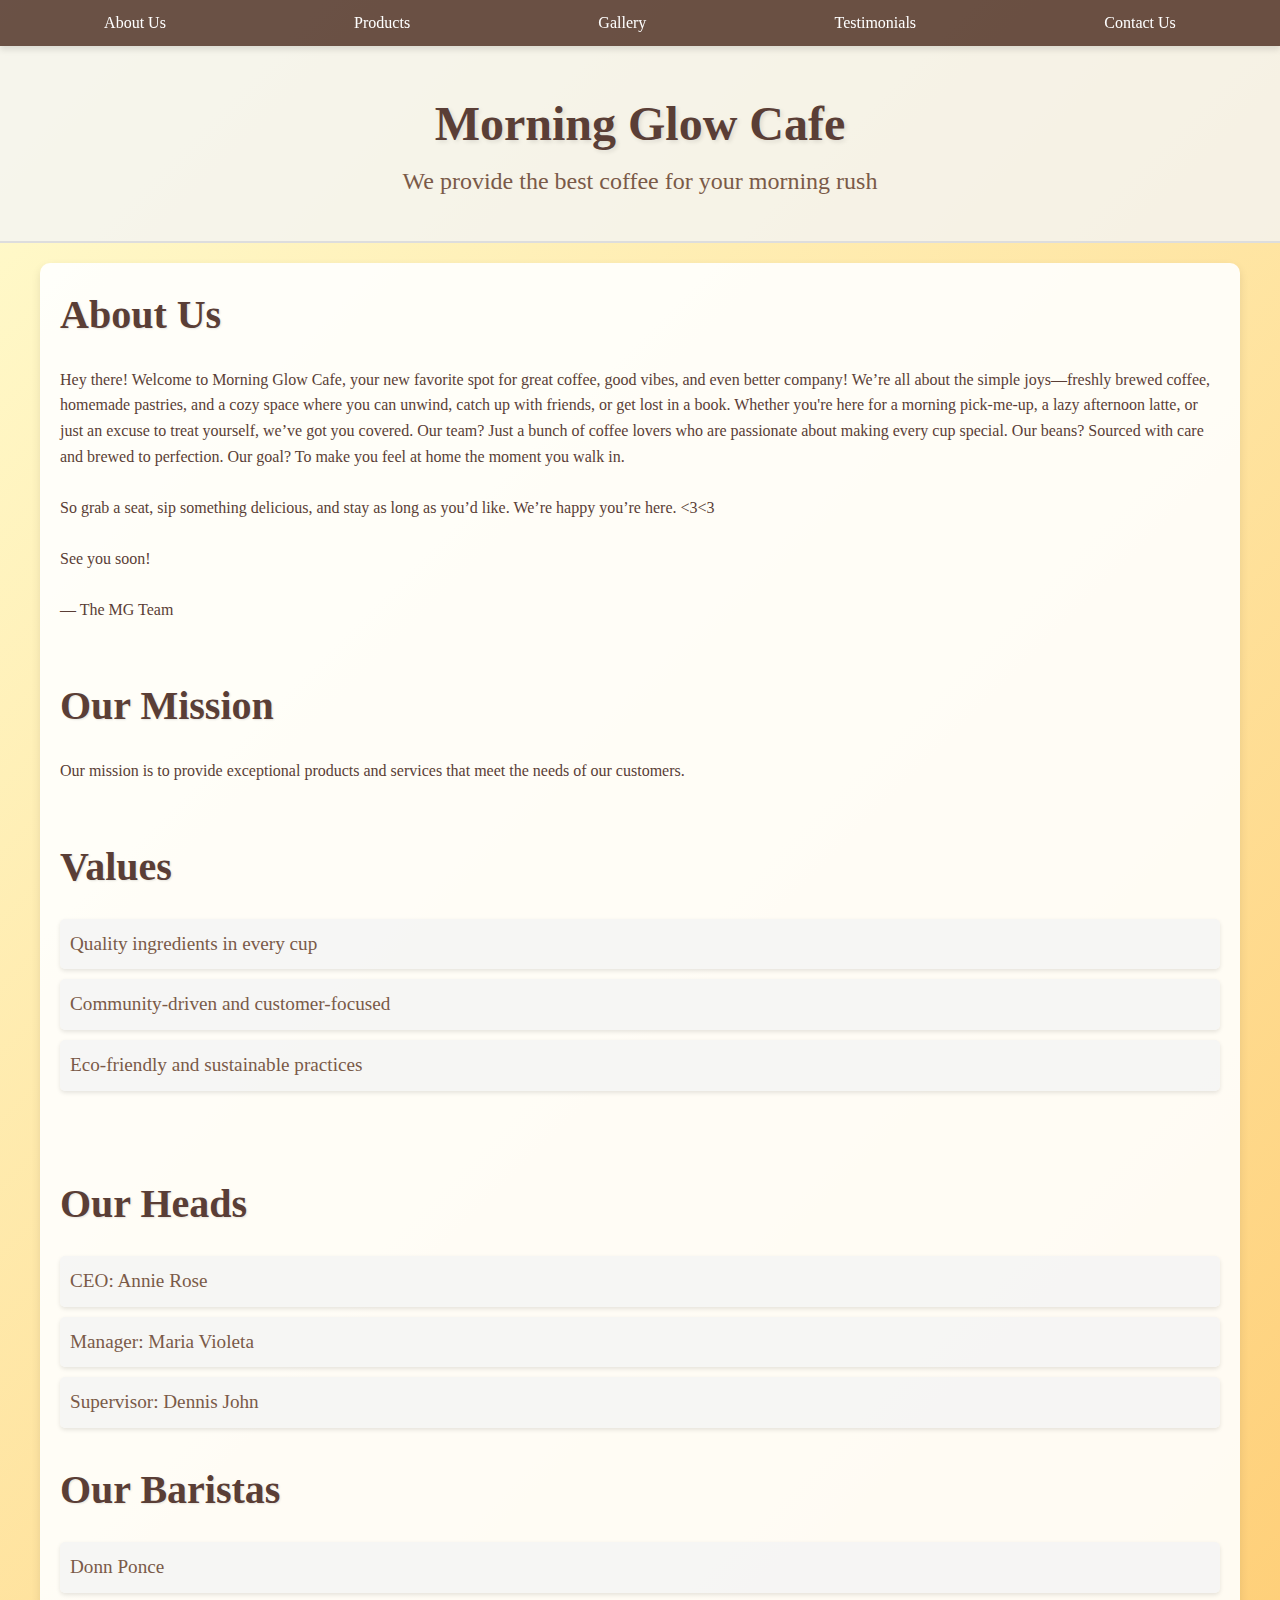
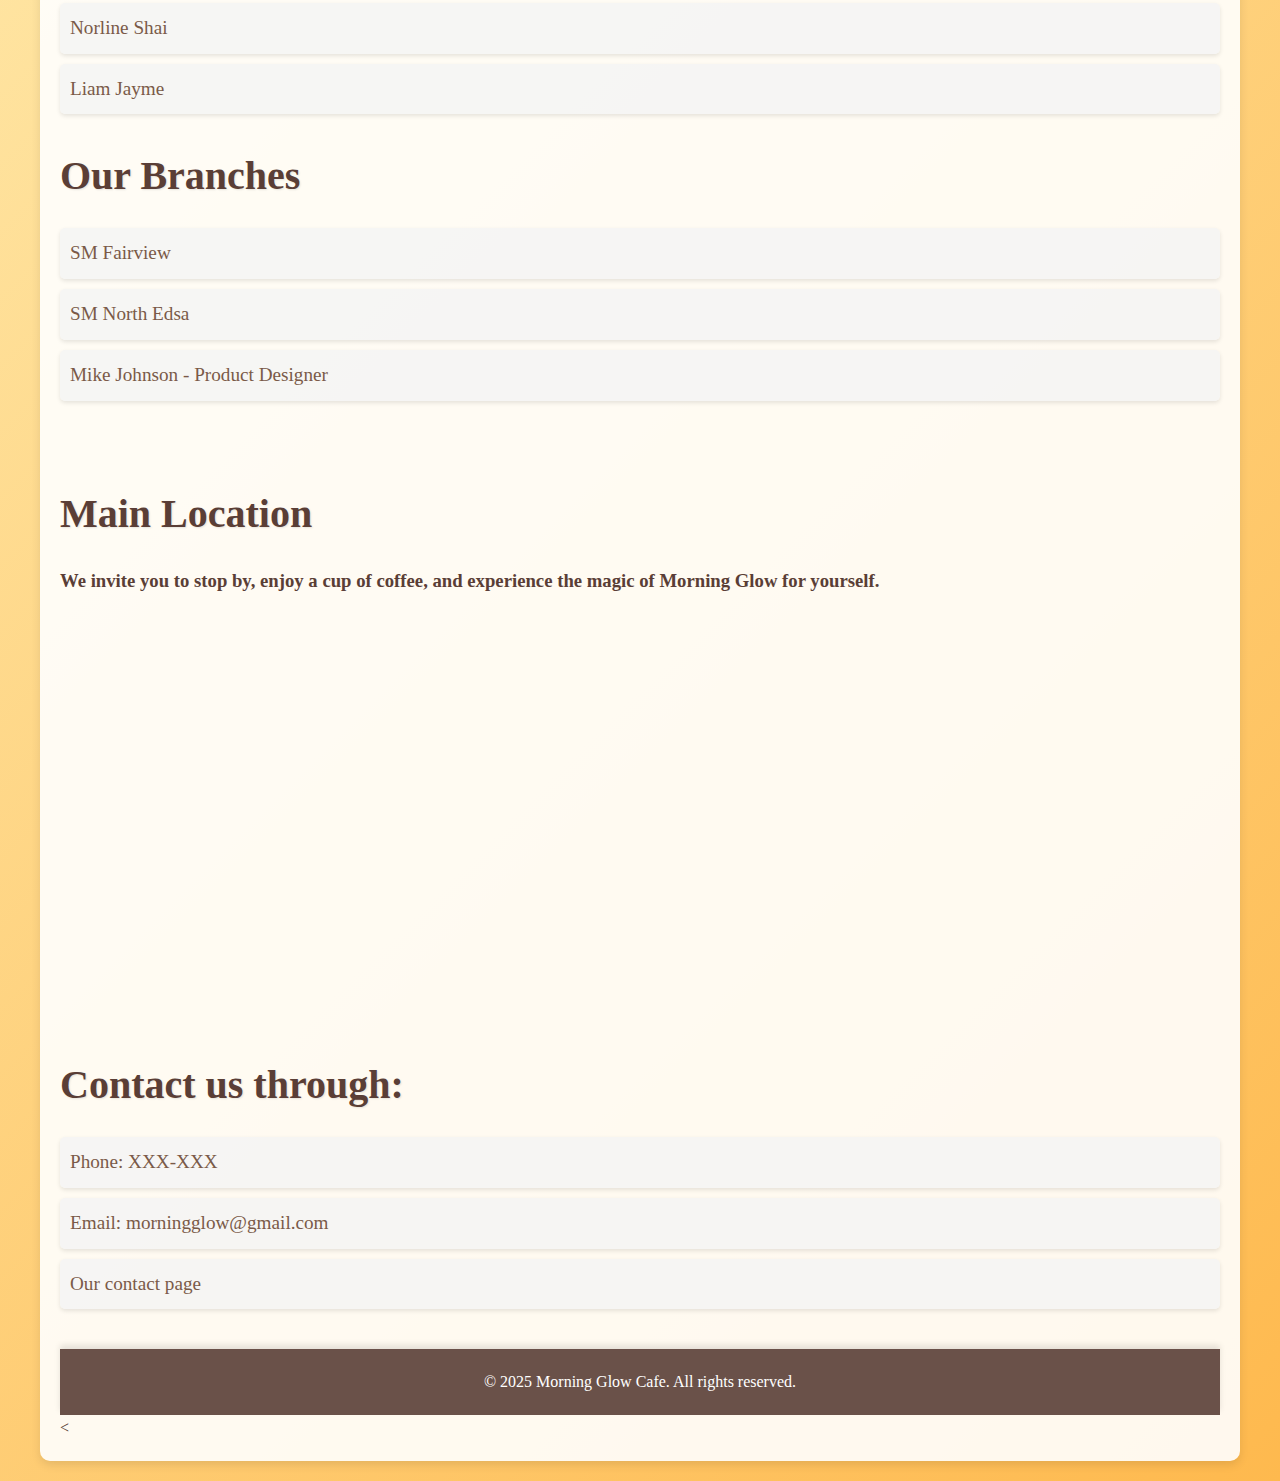
<file: index.html>
<!DOCTYPE html>
<html lang="en">
<head>
  <meta charset="UTF-8">
  <meta name="viewport" content="width=device-width, initial-scale=1.0">
  <title>About Us - My Website</title>
<style>
/* FUTURE ME YOU'RE WELCOME  */

/* GENERAL  */
* {
  margin: 0;
  padding: 0;
  box-sizing: border-box;
}

/* BODY */
body {
  font-family: 'Georgia', serif;
  line-height: 1.6;
  background: linear-gradient(135deg, #fffccf, #feb94e);
  color: #5a3e36; 
   }
        blockquote {
            font-style: italic;
            color: #808080  ; 
            margin: 20px 0;
            padding-left: 15px;
            border-left: 4px solid #3498db;
}


/* NAVIGATION */
nav {
  background: rgba(90, 62, 54, 0.9); 
  color: #fff;
  padding: 10px;
  position: sticky;
  top: 0;
  z-index: 1000;
  box-shadow: 0 4px 6px rgba(0, 0, 0, 0.1);
}

nav ul {
  list-style: none;
  display: flex;
  justify-content: space-around;
  flex-wrap: wrap; 
}

nav ul li a {
  color: #fff;
  text-decoration: none;
  padding: 10px 20px;
  border-radius: 5px;
  transition: background 0.3s ease, transform 0.3s ease;
}

nav ul li a:hover {
  background: rgba(255, 255, 255, 0.2);
  transform: translateY(-2px); 
}

/* HEADER */
header {
  background: rgba(244, 244, 244, 0.8); 
  padding: 40px;
  text-align: center;
  border-bottom: 2px solid #ddd;
  margin-bottom: 20px;
}

header h1 {
  font-size: 3rem; 
  color: #5a3e36; 
  text-shadow: 2px 2px 4px rgba(0, 0, 0, 0.1);
  animation: fadeIn 1s ease-in-out; 
}

header p {
  font-size: 1.5rem; 
  color: #7a5a48; 
  animation: fadeIn 1.5s ease-in-out; 
}

@keyframes fadeIn {
  from { opacity: 0; }
  to { opacity: 1; }
}




/* PRODUCTS */
.products {
  display: flex;
  justify-content: space-around; 
  flex-wrap: wrap; 
  gap: 20px; 
  padding: 20px;
}

.product {
  background: #fff8e1; 
  border: 1px solid #8b7355; 
  border-radius: 10px;
  padding: 20px;
  text-align: center;
  width: 23%; 
  box-shadow: 0 4px 8px rgba(0, 0, 0, 0.1);
  transition: transform 0.3s ease, box-shadow 0.3s ease;
}

.product:hover {
  transform: scale(1.05); 
  box-shadow: 0 6px 12px rgba(0, 0, 0, 0.2); 
}

.product img {
  width: 100%;
  height: auto;
  border-radius: 10px;
  transition: transform 0.3s ease;
}

.product img:hover {
  transform: scale(1.1); 
}

.product h3 {
  font-size: 1.5rem;
  color: #5a4a42; 
  margin: 10px 0;
}

.product p {
  font-size: 1rem;
  color: #5a4a42; 
  line-height: 1.5;
}

.product .price {
  font-size: 1.2rem;
  font-weight: bold;
  color: #8b7355; 
  margin-top: 10px;
}


/* MODALS */
.modal {
  display: none; 
  position: fixed;
  z-index: 1000;
  padding-top: 60px; 
  left: 0;
  top: 0;
  width: 100%; 
  height: 100%; 
  overflow: auto; 
  background-color: rgba(0, 0, 0, 0.9); 
}

.modal-content {
  margin: auto;
  display: block;
  max-width: 80%;
  max-height: 80%;
  border-radius: 10px;
  animation: zoomIn 0.3s ease-in-out; 
}

@keyframes zoomIn {
  from { transform: scale(0.8); opacity: 0; }
  to { transform: scale(1); opacity: 1; }
}

.close {
  position: absolute;
  top: 20px;
  right: 35px;
  color: #f1f1f1;
  font-size: 40px;
  font-weight: bold;
  transition: 0.3s;
}

.close:hover,
.close:focus {
  color: #bbb;
  text-decoration: none;
  cursor: pointer;
}

/* GALLERY */
.gallery {
  display: flex;
  justify-content: space-around;
  flex-wrap: wrap;
  gap: 20px;
  padding: 20px;
}

.gallery a {
  display: block;
  overflow: hidden;
  border-radius: 10px;
  box-shadow: 0 4px 8px rgba(0, 0, 0, 0.2);
  transition: transform 0.3s ease, box-shadow 0.3s ease;
}

.gallery a:hover {
  transform: scale(1.05);
  box-shadow: 0 6px 12px rgba(0, 0, 0, 0.3);
}

.gallery img {
  width: 300px;
  height: 200px;
  object-fit: cover;
  border-radius: 10px;
}


/* POPUP IS STILL UNDER GALLERY*/
.popup-overlay {
  display: none;
  position: fixed;
  top: 0;
  left: 0;
  width: 100%;
  height: 100%;
  background: rgba(0, 0, 0, 0.8);
  z-index: 1000;
  justify-content: center;
  align-items: center;
  animation: fadeIn 0.3s ease-in-out;
}

.popup-overlay.active {
  display: flex;
}

.popup-image {
  max-width: 90%;
  max-height: 90%;
  border-radius: 10px;
  box-shadow: 0 4px 15px rgba(0, 0, 0, 0.3);
}

/* POPUP CLOSE STILL UNDER GALLERY AAHHH*/
.close-btn {
  position: absolute;
  top: 20px;
  right: 20px;
  color: #fff;
  font-size: 2rem;
  cursor: pointer;
  transition: color 0.3s ease;
}

.close-btn:hover {
  color: #feb94e;
}




/* TESTIMONIALS */
section {
  padding: 20px;
  margin: 20px auto;
  max-width: 1200px;
  background: rgba(255, 255, 255, 0.9); 
  border-radius: 10px;
  box-shadow: 0 4px 10px rgba(0, 0, 0, 0.1);
}

section h2 {
  font-size: 2.5rem; 
  margin-bottom: 20px;
  color: #5a3e36; 
  text-shadow: 1px 1px 2px rgba(0, 0, 0, 0.1);
}

section ul {
  list-style: none;
  padding: 0;
  margin-bottom: 30px;
}

section ul li {
  font-size: 1.2rem;
  color: #7a5a48; 
  margin-bottom: 10px;
  padding: 10px;
  background: rgba(244, 244, 244, 0.8); 
  border-radius: 5px;
  box-shadow: 0 2px 4px rgba(0, 0, 0, 0.1);
  transition: transform 0.3s ease;
}

section ul li:hover {
  transform: translateX(10px);
}

/* TABLE STYLE */
table {
  width: 100%;
  border-collapse: collapse;
  margin-bottom: 30px;
  background: rgba(244, 244, 244, 0.8); 
  border-radius: 10px;
  overflow: hidden;
  box-shadow: 0 4px 8px rgba(0, 0, 0, 0.1);
}

table th, table td {
  padding: 15px;
  text-align: left;
  border-bottom: 1px solid #ddd;
}

table th {
  background: rgba(90, 62, 54, 0.9); 
  color: #fff;
  font-weight: bold;
}

table tr:nth-child(even) {
  background: rgba(255, 255, 255, 0.9); 
}

table tr:hover {
  background: rgba(255, 248, 225, 0.9); 
}

table td {
  color: #5a3e36; 
}

table td:last-child {
  font-style: italic; 
}




/* CONTACT */
form {
  margin: 20px;
  background: rgba(244, 244, 244, 0.8);
  padding: 20px;
  border-radius: 10px;
  box-shadow: 0 4px 8px rgba(0, 0, 0, 0.1);
}

form label {
  display: block;
  margin-bottom: 5px;
  font-weight: bold;
  color: #5a3e36; 
}

form input, form textarea {
  width: 100%;
  padding: 10px;
  margin-bottom: 15px;
  border: 1px solid #ddd;
  border-radius: 5px;
  font-size: 1rem;
  transition: border-color 0.3s ease;
}

form input:focus, form textarea:focus {
  border-color: #333;
  outline: none;
}

form input[type="submit"], form input[type="reset"] {
  background: #333;
  color: #fff;
  border: none;
  padding: 10px 20px;
  border-radius: 5px;
  cursor: pointer;
  transition: background 0.3s ease, transform 0.3s ease;
}

form input[type="submit"]:hover, form input[type="reset"]:hover {
  background: #555;
  transform: translateY(-2px); 
}

/* FOOTER */
footer {
  background: rgba(90, 62, 54, 0.9); 
  color: #fff;
  text-align: center;
  padding: 20px;
  margin-top: 40px;
  box-shadow: 0 -4px 6px rgba(0, 0, 0, 0.1);
}

footer p {
  margin: 0;
  font-size: 1rem; 
}</style

></head>
<body>


  <!-- NAVIGATION -->
  <nav>
    <ul>
      <li><a href="https://yvonnie-bit.github.io/Exercise4/index.html">About Us</a></li>
      <li><a href="https://yvonnie-bit.github.io/Exercise4/Products.html">Products</a></li>
      <li><a href="https://yvonnie-bit.github.io/Exercise4/Gallery.html">Gallery</a></li>
      <li><a href="https://yvonnie-bit.github.io/Exercise4/Testimonials.html">Testimonials</a></li>
      <li><a href="https://yvonnie-bit.github.io/Exercise4/Contact.html">Contact Us</a></li>
    </ul>
  </nav>



  <!-- ABOUT US -->
  <header>
    <h1>Morning Glow Cafe</h1>
    <p>We provide the best coffee for your morning rush</p>
  </header>

  <section>
    <h2>About Us</h2>
    <p>Hey there! Welcome to Morning Glow Cafe, your new favorite spot for great coffee, good vibes, and even better company!

We’re all about the simple joys—freshly brewed coffee, homemade pastries, and a cozy space where you can unwind, catch up with friends, or get lost in a book. Whether you're here for a morning pick-me-up, a lazy afternoon latte, or just an excuse to treat yourself, we’ve got you covered.

Our team? Just a bunch of coffee lovers who are passionate about making every cup special. Our beans? Sourced with care and brewed to perfection. Our goal? To make you feel at home the moment you walk in.

<br><br>So grab a seat, sip something delicious, and stay as long as you’d like. We’re happy you’re here. <3<3

<br><br>See you soon!

<br><br>— The MG Team</p>
<br><br>

<h2>Our Mission</h2>
        <p>Our mission is to provide exceptional products and services that meet the needs of our customers.</p>
<br><br>
<h2>Values</h2>

<ul>
  <li>Quality ingredients in every cup</li>
  <li>Community-driven and customer-focused</li>
  <li>Eco-friendly and sustainable practices</li>
</ul>
<br><br>

        <h2>Our Heads</h2>
        <ul>
            <li>CEO: Annie Rose</li>
            <li>Manager: Maria Violeta</li>
            <li>Supervisor: Dennis John</li>
        </ul>
		
		<h2>Our Baristas</h2>
        <ul>
            <li>Donn Ponce</li>
            <li>Norline Shai</li>
            <li>Liam Jayme</li>
        </ul>
		
	
		
		
		
		<h2>Our Branches</h2>
        <ul>
            <li>SM Fairview</li>
            <li>SM North Edsa</li>
            <li>Mike Johnson - Product Designer</li>
        </ul>
		
		
		
    </main>
<br><br>

 
   <!-- MAP-->
</div>
<map name="your-map">

        <h2>Main Location</h2>
        <h3>We invite you to stop by, enjoy a cup of coffee, and experience the magic of Morning Glow for yourself.</h3>
<iframe 
  src="https://www.google.com/maps/embed?pb=!1m18!1m12!1m3!1d3858.6089218624525!2d121.05512457370678!3d14.734688873782527!2m3!1f0!2f0!3f0!3m2!1i1024!2i768!4f13.1!3m3!1m2!1s0x3397b05d33ba8d4d%3A0xe5d9d4b2497eff0f!2sSM%20City%20Fairview!5e0!3m2!1sen!2sph!4v1741336126812!5m2!1sen!2sph" 
  width="600" 
  height="450" 
  style="border:0;" 
  allowfullscreen="" 
  loading="lazy" 
  referrerpolicy="no-referrer-when-downgrade">
</iframe>





<h2>Contact us through:</h2>
        <ul>
            <li>Phone: XXX-XXX</li>
            <li>Email: morningglow@gmail.com</li>
            <li>Our contact page</li>
        </ul>
		
		
		
		
		
		

 <!-- FOOTER -->
  <footer>
    <p>&copy; 2025 Morning Glow Cafe. All rights reserved.</p>
  </footer>
</body>
<
</file>
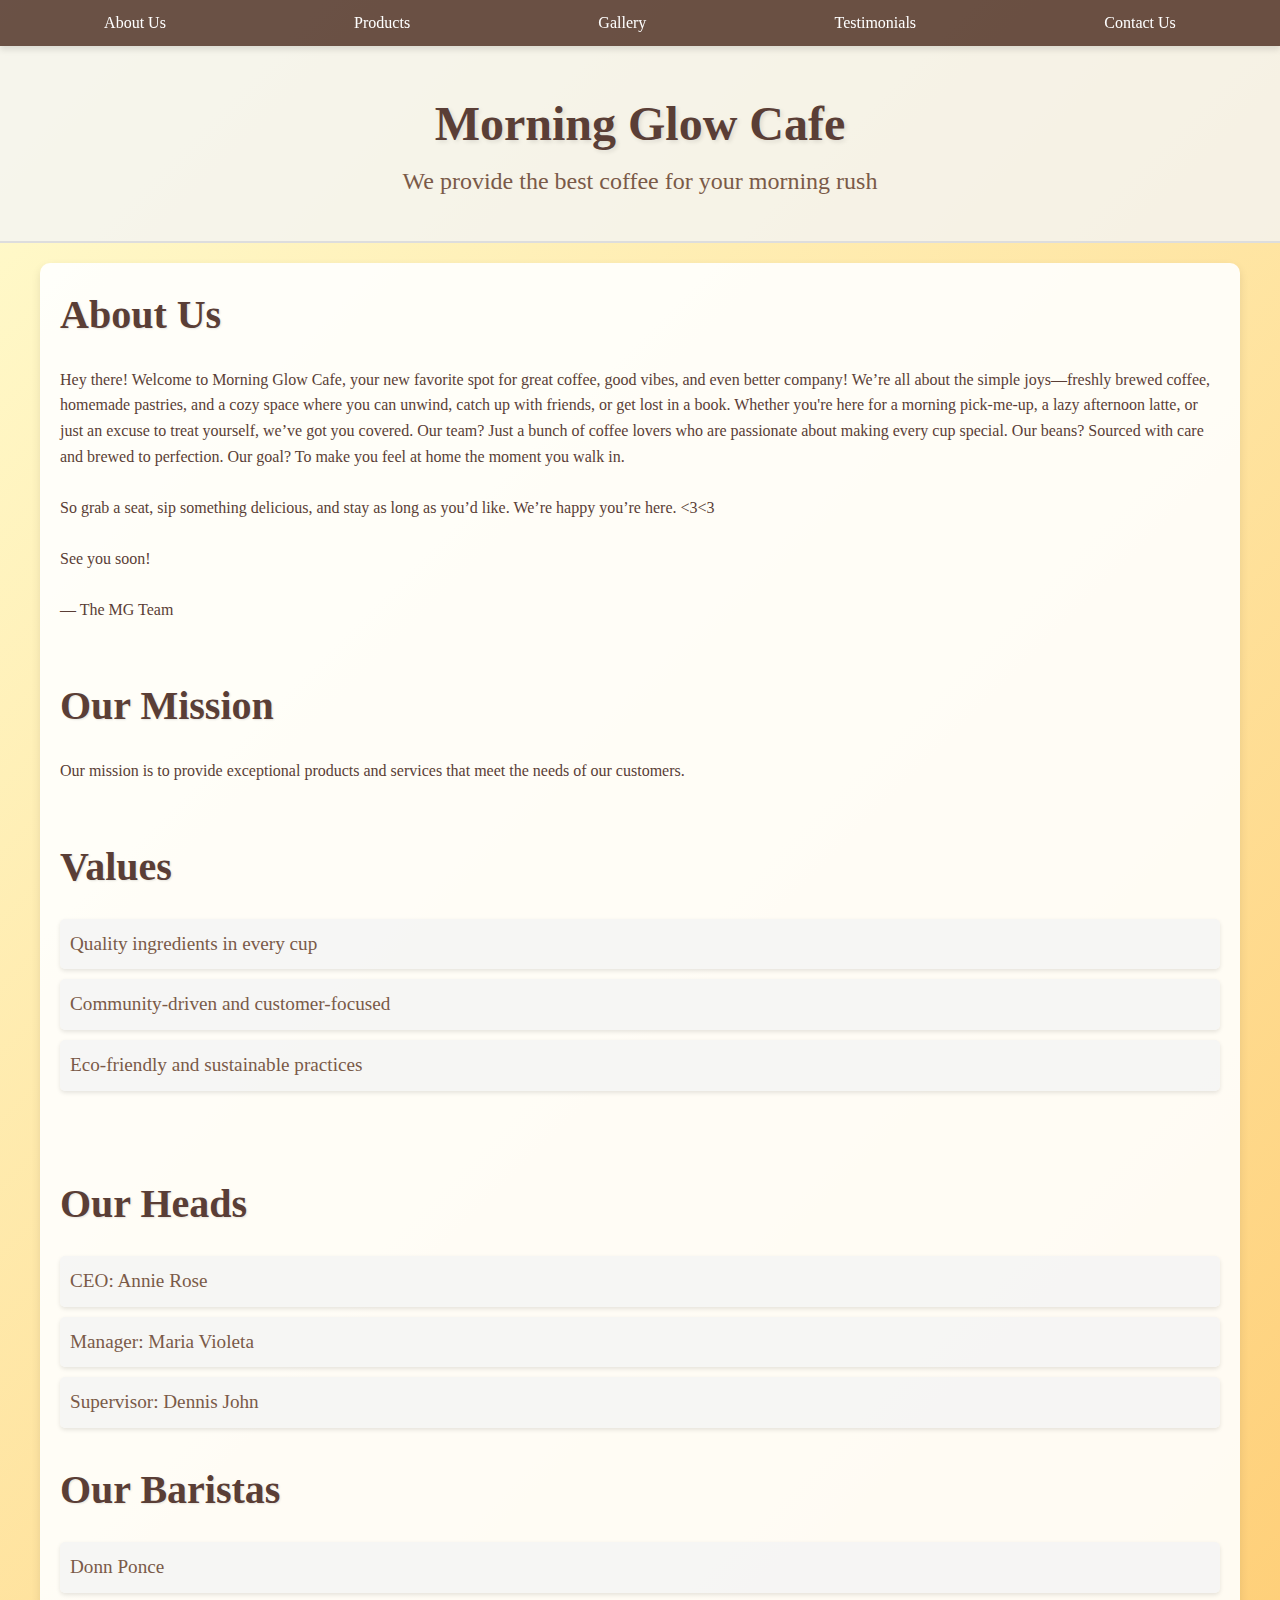
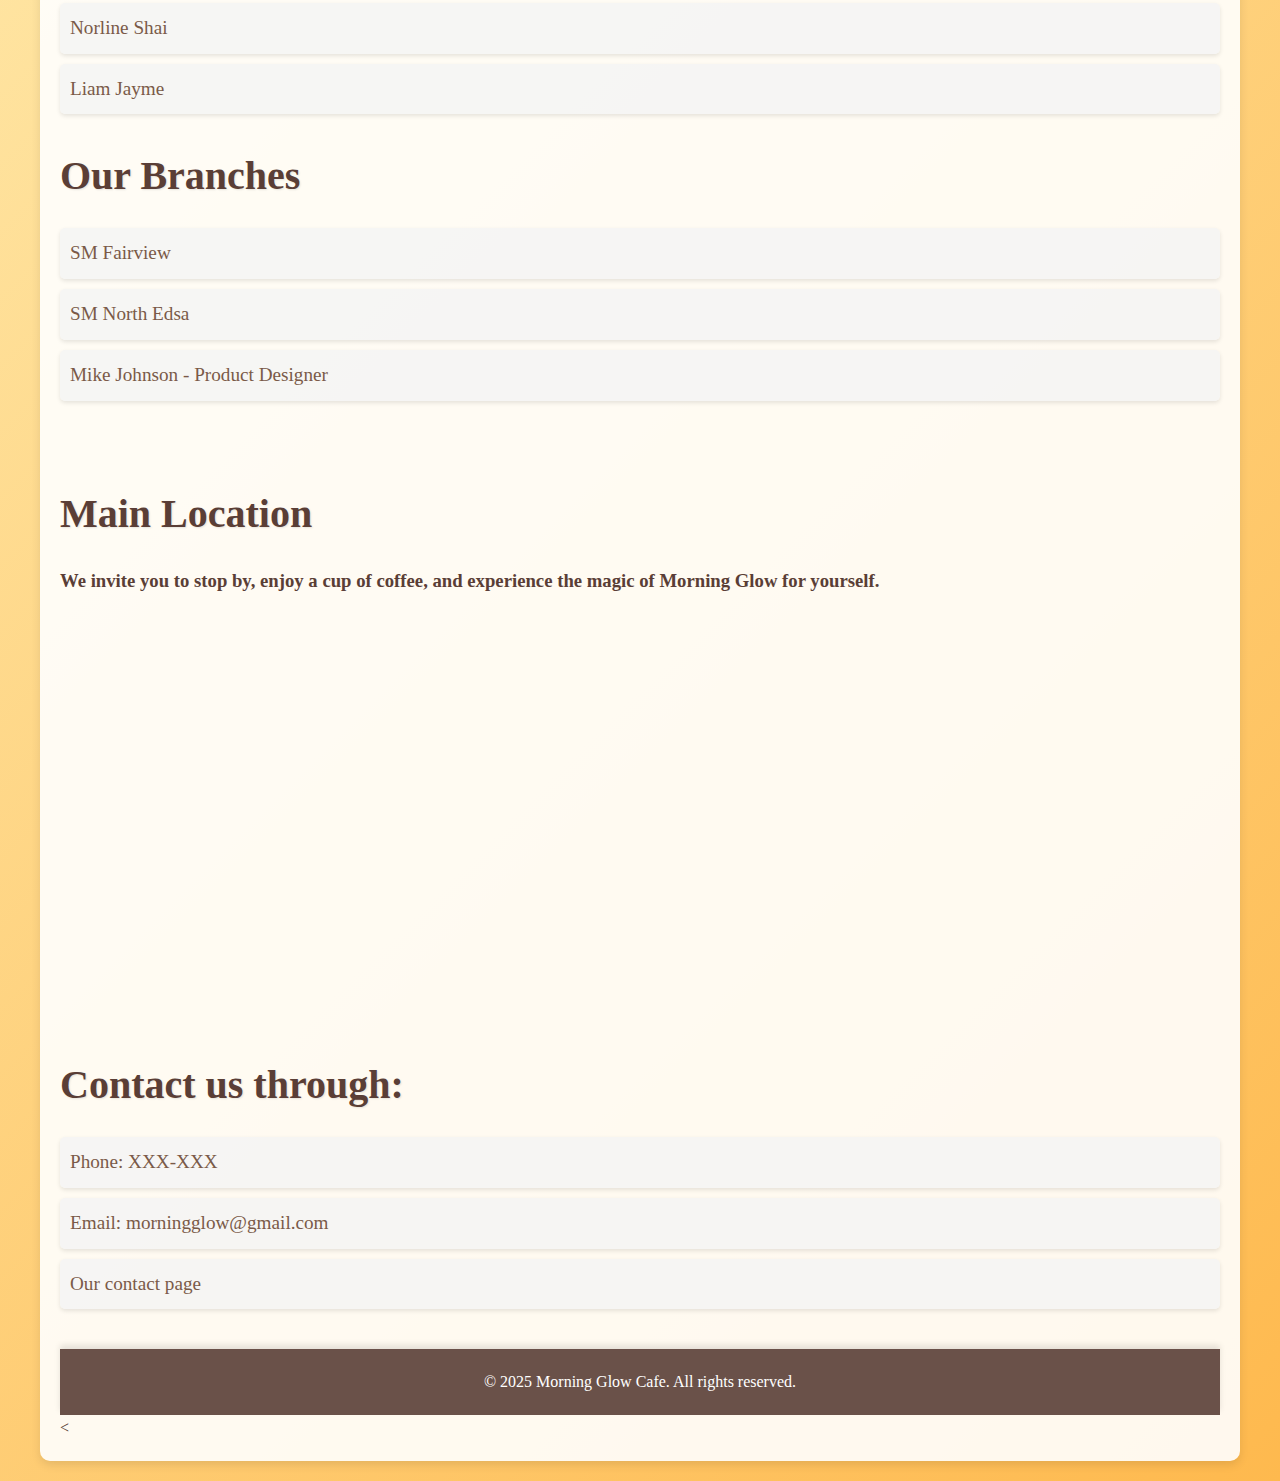
<file: About us.html>
<!DOCTYPE html>
<html lang="en">
<head>
  <meta charset="UTF-8">
  <meta name="viewport" content="width=device-width, initial-scale=1.0">
  <title>About Us - My Website</title>
<style>
/* FUTURE ME YOU'RE WELCOME  */

/* GENERAL  */
* {
  margin: 0;
  padding: 0;
  box-sizing: border-box;
}

/* BODY */
body {
  font-family: 'Georgia', serif;
  line-height: 1.6;
  background: linear-gradient(135deg, #fffccf, #feb94e);
  color: #5a3e36; 
   }
        blockquote {
            font-style: italic;
            color: #808080  ; 
            margin: 20px 0;
            padding-left: 15px;
            border-left: 4px solid #3498db;
}


/* NAVIGATION */
nav {
  background: rgba(90, 62, 54, 0.9); 
  color: #fff;
  padding: 10px;
  position: sticky;
  top: 0;
  z-index: 1000;
  box-shadow: 0 4px 6px rgba(0, 0, 0, 0.1);
}

nav ul {
  list-style: none;
  display: flex;
  justify-content: space-around;
  flex-wrap: wrap; 
}

nav ul li a {
  color: #fff;
  text-decoration: none;
  padding: 10px 20px;
  border-radius: 5px;
  transition: background 0.3s ease, transform 0.3s ease;
}

nav ul li a:hover {
  background: rgba(255, 255, 255, 0.2);
  transform: translateY(-2px); 
}

/* HEADER */
header {
  background: rgba(244, 244, 244, 0.8); 
  padding: 40px;
  text-align: center;
  border-bottom: 2px solid #ddd;
  margin-bottom: 20px;
}

header h1 {
  font-size: 3rem; 
  color: #5a3e36; 
  text-shadow: 2px 2px 4px rgba(0, 0, 0, 0.1);
  animation: fadeIn 1s ease-in-out; 
}

header p {
  font-size: 1.5rem; 
  color: #7a5a48; 
  animation: fadeIn 1.5s ease-in-out; 
}

@keyframes fadeIn {
  from { opacity: 0; }
  to { opacity: 1; }
}




/* PRODUCTS */
.products {
  display: flex;
  justify-content: space-around; 
  flex-wrap: wrap; 
  gap: 20px; 
  padding: 20px;
}

.product {
  background: #fff8e1; 
  border: 1px solid #8b7355; 
  border-radius: 10px;
  padding: 20px;
  text-align: center;
  width: 23%; 
  box-shadow: 0 4px 8px rgba(0, 0, 0, 0.1);
  transition: transform 0.3s ease, box-shadow 0.3s ease;
}

.product:hover {
  transform: scale(1.05); 
  box-shadow: 0 6px 12px rgba(0, 0, 0, 0.2); 
}

.product img {
  width: 100%;
  height: auto;
  border-radius: 10px;
  transition: transform 0.3s ease;
}

.product img:hover {
  transform: scale(1.1); 
}

.product h3 {
  font-size: 1.5rem;
  color: #5a4a42; 
  margin: 10px 0;
}

.product p {
  font-size: 1rem;
  color: #5a4a42; 
  line-height: 1.5;
}

.product .price {
  font-size: 1.2rem;
  font-weight: bold;
  color: #8b7355; 
  margin-top: 10px;
}


/* MODALS */
.modal {
  display: none; 
  position: fixed;
  z-index: 1000;
  padding-top: 60px; 
  left: 0;
  top: 0;
  width: 100%; 
  height: 100%; 
  overflow: auto; 
  background-color: rgba(0, 0, 0, 0.9); 
}

.modal-content {
  margin: auto;
  display: block;
  max-width: 80%;
  max-height: 80%;
  border-radius: 10px;
  animation: zoomIn 0.3s ease-in-out; 
}

@keyframes zoomIn {
  from { transform: scale(0.8); opacity: 0; }
  to { transform: scale(1); opacity: 1; }
}

.close {
  position: absolute;
  top: 20px;
  right: 35px;
  color: #f1f1f1;
  font-size: 40px;
  font-weight: bold;
  transition: 0.3s;
}

.close:hover,
.close:focus {
  color: #bbb;
  text-decoration: none;
  cursor: pointer;
}

/* GALLERY */
.gallery {
  display: flex;
  justify-content: space-around;
  flex-wrap: wrap;
  gap: 20px;
  padding: 20px;
}

.gallery a {
  display: block;
  overflow: hidden;
  border-radius: 10px;
  box-shadow: 0 4px 8px rgba(0, 0, 0, 0.2);
  transition: transform 0.3s ease, box-shadow 0.3s ease;
}

.gallery a:hover {
  transform: scale(1.05);
  box-shadow: 0 6px 12px rgba(0, 0, 0, 0.3);
}

.gallery img {
  width: 300px;
  height: 200px;
  object-fit: cover;
  border-radius: 10px;
}


/* POPUP IS STILL UNDER GALLERY*/
.popup-overlay {
  display: none;
  position: fixed;
  top: 0;
  left: 0;
  width: 100%;
  height: 100%;
  background: rgba(0, 0, 0, 0.8);
  z-index: 1000;
  justify-content: center;
  align-items: center;
  animation: fadeIn 0.3s ease-in-out;
}

.popup-overlay.active {
  display: flex;
}

.popup-image {
  max-width: 90%;
  max-height: 90%;
  border-radius: 10px;
  box-shadow: 0 4px 15px rgba(0, 0, 0, 0.3);
}

/* POPUP CLOSE STILL UNDER GALLERY AAHHH*/
.close-btn {
  position: absolute;
  top: 20px;
  right: 20px;
  color: #fff;
  font-size: 2rem;
  cursor: pointer;
  transition: color 0.3s ease;
}

.close-btn:hover {
  color: #feb94e;
}




/* TESTIMONIALS */
section {
  padding: 20px;
  margin: 20px auto;
  max-width: 1200px;
  background: rgba(255, 255, 255, 0.9); 
  border-radius: 10px;
  box-shadow: 0 4px 10px rgba(0, 0, 0, 0.1);
}

section h2 {
  font-size: 2.5rem; 
  margin-bottom: 20px;
  color: #5a3e36; 
  text-shadow: 1px 1px 2px rgba(0, 0, 0, 0.1);
}

section ul {
  list-style: none;
  padding: 0;
  margin-bottom: 30px;
}

section ul li {
  font-size: 1.2rem;
  color: #7a5a48; 
  margin-bottom: 10px;
  padding: 10px;
  background: rgba(244, 244, 244, 0.8); 
  border-radius: 5px;
  box-shadow: 0 2px 4px rgba(0, 0, 0, 0.1);
  transition: transform 0.3s ease;
}

section ul li:hover {
  transform: translateX(10px);
}

/* TABLE STYLE */
table {
  width: 100%;
  border-collapse: collapse;
  margin-bottom: 30px;
  background: rgba(244, 244, 244, 0.8); 
  border-radius: 10px;
  overflow: hidden;
  box-shadow: 0 4px 8px rgba(0, 0, 0, 0.1);
}

table th, table td {
  padding: 15px;
  text-align: left;
  border-bottom: 1px solid #ddd;
}

table th {
  background: rgba(90, 62, 54, 0.9); 
  color: #fff;
  font-weight: bold;
}

table tr:nth-child(even) {
  background: rgba(255, 255, 255, 0.9); 
}

table tr:hover {
  background: rgba(255, 248, 225, 0.9); 
}

table td {
  color: #5a3e36; 
}

table td:last-child {
  font-style: italic; 
}




/* CONTACT */
form {
  margin: 20px;
  background: rgba(244, 244, 244, 0.8);
  padding: 20px;
  border-radius: 10px;
  box-shadow: 0 4px 8px rgba(0, 0, 0, 0.1);
}

form label {
  display: block;
  margin-bottom: 5px;
  font-weight: bold;
  color: #5a3e36; 
}

form input, form textarea {
  width: 100%;
  padding: 10px;
  margin-bottom: 15px;
  border: 1px solid #ddd;
  border-radius: 5px;
  font-size: 1rem;
  transition: border-color 0.3s ease;
}

form input:focus, form textarea:focus {
  border-color: #333;
  outline: none;
}

form input[type="submit"], form input[type="reset"] {
  background: #333;
  color: #fff;
  border: none;
  padding: 10px 20px;
  border-radius: 5px;
  cursor: pointer;
  transition: background 0.3s ease, transform 0.3s ease;
}

form input[type="submit"]:hover, form input[type="reset"]:hover {
  background: #555;
  transform: translateY(-2px); 
}

/* FOOTER */
footer {
  background: rgba(90, 62, 54, 0.9); 
  color: #fff;
  text-align: center;
  padding: 20px;
  margin-top: 40px;
  box-shadow: 0 -4px 6px rgba(0, 0, 0, 0.1);
}

footer p {
  margin: 0;
  font-size: 1rem; 
}</style

></head>
<body>


  <!-- NAVIGATION -->
  <nav>
    <ul>
      <li><a href="file:///C:/Users/YraGeinna/Downloads/About%20us.html">About Us</a></li>
      <li><a href="file:///C:/Users/YraGeinna/Downloads/Products.html">Products</a></li>
      <li><a href="file:///C:/Users/YraGeinna/Downloads/Gallery.html">Gallery</a></li>
      <li><a href="file:///C:/Users/YraGeinna/Downloads/Testimonials.html">Testimonials</a></li>
      <li><a href="file:///C:/Users/YraGeinna/Downloads/Contact.html">Contact Us</a></li>
    </ul>
  </nav>



  <!-- ABOUT US -->
  <header>
    <h1>Morning Glow Cafe</h1>
    <p>We provide the best coffee for your morning rush</p>
  </header>

  <section>
    <h2>About Us</h2>
    <p>Hey there! Welcome to Morning Glow Cafe, your new favorite spot for great coffee, good vibes, and even better company!

We’re all about the simple joys—freshly brewed coffee, homemade pastries, and a cozy space where you can unwind, catch up with friends, or get lost in a book. Whether you're here for a morning pick-me-up, a lazy afternoon latte, or just an excuse to treat yourself, we’ve got you covered.

Our team? Just a bunch of coffee lovers who are passionate about making every cup special. Our beans? Sourced with care and brewed to perfection. Our goal? To make you feel at home the moment you walk in.

<br><br>So grab a seat, sip something delicious, and stay as long as you’d like. We’re happy you’re here. <3<3

<br><br>See you soon!

<br><br>— The MG Team</p>
<br><br>

<h2>Our Mission</h2>
        <p>Our mission is to provide exceptional products and services that meet the needs of our customers.</p>
<br><br>
<h2>Values</h2>

<ul>
  <li>Quality ingredients in every cup</li>
  <li>Community-driven and customer-focused</li>
  <li>Eco-friendly and sustainable practices</li>
</ul>
<br><br>

        <h2>Our Heads</h2>
        <ul>
            <li>CEO: Annie Rose</li>
            <li>Manager: Maria Violeta</li>
            <li>Supervisor: Dennis John</li>
        </ul>
		
		<h2>Our Baristas</h2>
        <ul>
            <li>Donn Ponce</li>
            <li>Norline Shai</li>
            <li>Liam Jayme</li>
        </ul>
		
	
		
		
		
		<h2>Our Branches</h2>
        <ul>
            <li>SM Fairview</li>
            <li>SM North Edsa</li>
            <li>Mike Johnson - Product Designer</li>
        </ul>
		
		
		
    </main>
<br><br>

 
   <!-- MAP-->
</div>
<map name="your-map">

        <h2>Main Location</h2>
        <h3>We invite you to stop by, enjoy a cup of coffee, and experience the magic of Morning Glow for yourself.</h3>
<iframe 
  src="https://www.google.com/maps/embed?pb=!1m18!1m12!1m3!1d3858.6089218624525!2d121.05512457370678!3d14.734688873782527!2m3!1f0!2f0!3f0!3m2!1i1024!2i768!4f13.1!3m3!1m2!1s0x3397b05d33ba8d4d%3A0xe5d9d4b2497eff0f!2sSM%20City%20Fairview!5e0!3m2!1sen!2sph!4v1741336126812!5m2!1sen!2sph" 
  width="600" 
  height="450" 
  style="border:0;" 
  allowfullscreen="" 
  loading="lazy" 
  referrerpolicy="no-referrer-when-downgrade">
</iframe>





<h2>Contact us through:</h2>
        <ul>
            <li>Phone: XXX-XXX</li>
            <li>Email: morningglow@gmail.com</li>
            <li>Our contact page</li>
        </ul>
		
		
		
		
		
		

 <!-- FOOTER -->
  <footer>
    <p>&copy; 2025 Morning Glow Cafe. All rights reserved.</p>
  </footer>
</body>
<
</file>
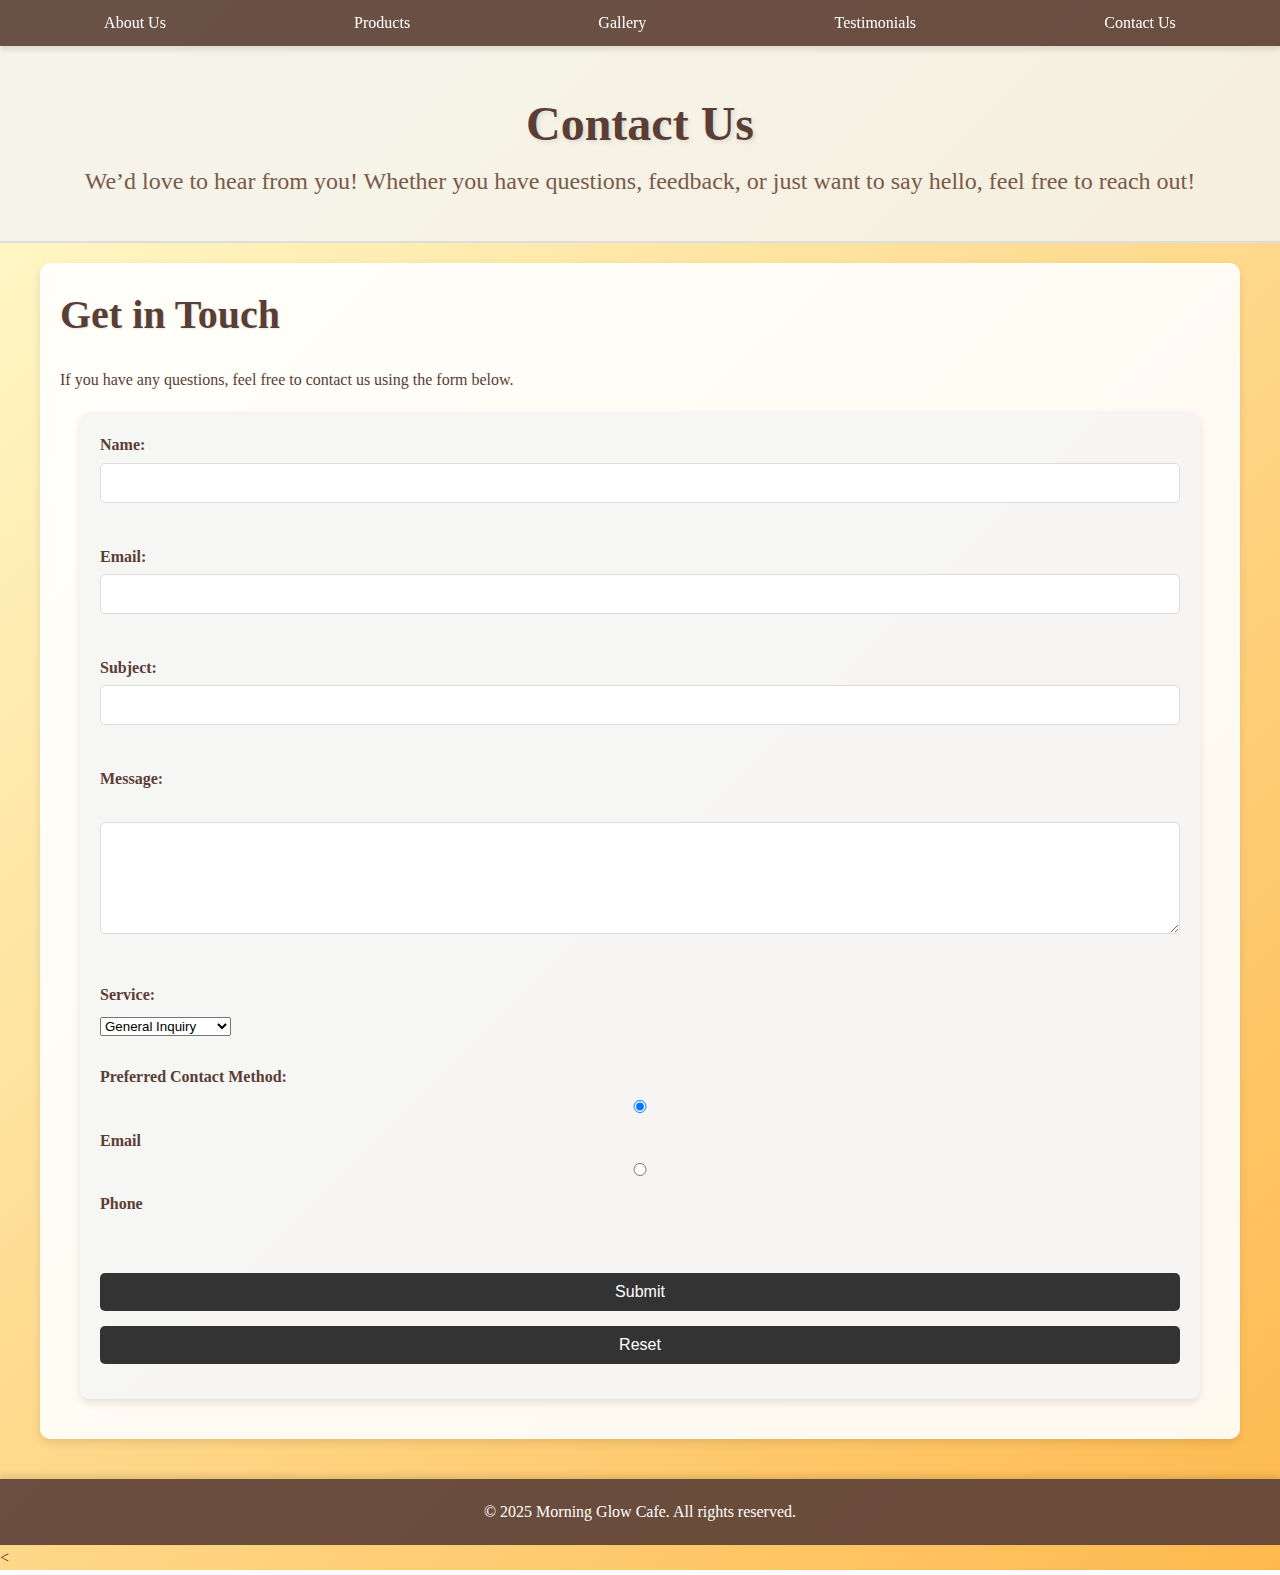
<file: Contact.html>
<!DOCTYPE html>
<html lang="en">
<head>
  <meta charset="UTF-8">
  <meta name="viewport" content="width=device-width, initial-scale=1.0">
  <title>Contact Us - My Website</title>
<style>
/* FUTURE ME YOU'RE WELCOME  */

/* GENERAL  */
* {
  margin: 0;
  padding: 0;
  box-sizing: border-box;
}

/* BODY */
body {
  font-family: 'Georgia', serif;
  line-height: 1.6;
  background: linear-gradient(135deg, #fffccf, #feb94e);
  color: #5a3e36; 
   }
        blockquote {
            font-style: italic;
            color: #808080  ; 
            margin: 20px 0;
            padding-left: 15px;
            border-left: 4px solid #3498db;
}


/* NAVIGATION */
nav {
  background: rgba(90, 62, 54, 0.9); 
  color: #fff;
  padding: 10px;
  position: sticky;
  top: 0;
  z-index: 1000;
  box-shadow: 0 4px 6px rgba(0, 0, 0, 0.1);
}

nav ul {
  list-style: none;
  display: flex;
  justify-content: space-around;
  flex-wrap: wrap; 
}

nav ul li a {
  color: #fff;
  text-decoration: none;
  padding: 10px 20px;
  border-radius: 5px;
  transition: background 0.3s ease, transform 0.3s ease;
}

nav ul li a:hover {
  background: rgba(255, 255, 255, 0.2);
  transform: translateY(-2px); 
}

/* HEADER */
header {
  background: rgba(244, 244, 244, 0.8); 
  padding: 40px;
  text-align: center;
  border-bottom: 2px solid #ddd;
  margin-bottom: 20px;
}

header h1 {
  font-size: 3rem; 
  color: #5a3e36; 
  text-shadow: 2px 2px 4px rgba(0, 0, 0, 0.1);
  animation: fadeIn 1s ease-in-out; 
}

header p {
  font-size: 1.5rem; 
  color: #7a5a48; 
  animation: fadeIn 1.5s ease-in-out; 
}

@keyframes fadeIn {
  from { opacity: 0; }
  to { opacity: 1; }
}




/* PRODUCTS */
.products {
  display: flex;
  justify-content: space-around; 
  flex-wrap: wrap; 
  gap: 20px; 
  padding: 20px;
}

.product {
  background: #fff8e1; 
  border: 1px solid #8b7355; 
  border-radius: 10px;
  padding: 20px;
  text-align: center;
  width: 23%; 
  box-shadow: 0 4px 8px rgba(0, 0, 0, 0.1);
  transition: transform 0.3s ease, box-shadow 0.3s ease;
}

.product:hover {
  transform: scale(1.05); 
  box-shadow: 0 6px 12px rgba(0, 0, 0, 0.2); 
}

.product img {
  width: 100%;
  height: auto;
  border-radius: 10px;
  transition: transform 0.3s ease;
}

.product img:hover {
  transform: scale(1.1); 
}

.product h3 {
  font-size: 1.5rem;
  color: #5a4a42; 
  margin: 10px 0;
}

.product p {
  font-size: 1rem;
  color: #5a4a42; 
  line-height: 1.5;
}

.product .price {
  font-size: 1.2rem;
  font-weight: bold;
  color: #8b7355; 
  margin-top: 10px;
}


/* MODALS */
.modal {
  display: none; 
  position: fixed;
  z-index: 1000;
  padding-top: 60px; 
  left: 0;
  top: 0;
  width: 100%; 
  height: 100%; 
  overflow: auto; 
  background-color: rgba(0, 0, 0, 0.9); 
}

.modal-content {
  margin: auto;
  display: block;
  max-width: 80%;
  max-height: 80%;
  border-radius: 10px;
  animation: zoomIn 0.3s ease-in-out; 
}

@keyframes zoomIn {
  from { transform: scale(0.8); opacity: 0; }
  to { transform: scale(1); opacity: 1; }
}

.close {
  position: absolute;
  top: 20px;
  right: 35px;
  color: #f1f1f1;
  font-size: 40px;
  font-weight: bold;
  transition: 0.3s;
}

.close:hover,
.close:focus {
  color: #bbb;
  text-decoration: none;
  cursor: pointer;
}

/* GALLERY */
.gallery {
  display: flex;
  justify-content: space-around;
  flex-wrap: wrap;
  gap: 20px;
  padding: 20px;
}

.gallery a {
  display: block;
  overflow: hidden;
  border-radius: 10px;
  box-shadow: 0 4px 8px rgba(0, 0, 0, 0.2);
  transition: transform 0.3s ease, box-shadow 0.3s ease;
}

.gallery a:hover {
  transform: scale(1.05);
  box-shadow: 0 6px 12px rgba(0, 0, 0, 0.3);
}

.gallery img {
  width: 300px;
  height: 200px;
  object-fit: cover;
  border-radius: 10px;
}


/* POPUP IS STILL UNDER GALLERY*/
.popup-overlay {
  display: none;
  position: fixed;
  top: 0;
  left: 0;
  width: 100%;
  height: 100%;
  background: rgba(0, 0, 0, 0.8);
  z-index: 1000;
  justify-content: center;
  align-items: center;
  animation: fadeIn 0.3s ease-in-out;
}

.popup-overlay.active {
  display: flex;
}

.popup-image {
  max-width: 90%;
  max-height: 90%;
  border-radius: 10px;
  box-shadow: 0 4px 15px rgba(0, 0, 0, 0.3);
}

/* POPUP CLOSE STILL UNDER GALLERY AAHHH*/
.close-btn {
  position: absolute;
  top: 20px;
  right: 20px;
  color: #fff;
  font-size: 2rem;
  cursor: pointer;
  transition: color 0.3s ease;
}

.close-btn:hover {
  color: #feb94e;
}




/* TESTIMONIALS */
section {
  padding: 20px;
  margin: 20px auto;
  max-width: 1200px;
  background: rgba(255, 255, 255, 0.9); 
  border-radius: 10px;
  box-shadow: 0 4px 10px rgba(0, 0, 0, 0.1);
}

section h2 {
  font-size: 2.5rem; 
  margin-bottom: 20px;
  color: #5a3e36; 
  text-shadow: 1px 1px 2px rgba(0, 0, 0, 0.1);
}

section ul {
  list-style: none;
  padding: 0;
  margin-bottom: 30px;
}

section ul li {
  font-size: 1.2rem;
  color: #7a5a48; 
  margin-bottom: 10px;
  padding: 10px;
  background: rgba(244, 244, 244, 0.8); 
  border-radius: 5px;
  box-shadow: 0 2px 4px rgba(0, 0, 0, 0.1);
  transition: transform 0.3s ease;
}

section ul li:hover {
  transform: translateX(10px);
}

/* TABLE STYLE */
table {
  width: 100%;
  border-collapse: collapse;
  margin-bottom: 30px;
  background: rgba(244, 244, 244, 0.8); 
  border-radius: 10px;
  overflow: hidden;
  box-shadow: 0 4px 8px rgba(0, 0, 0, 0.1);
}

table th, table td {
  padding: 15px;
  text-align: left;
  border-bottom: 1px solid #ddd;
}

table th {
  background: rgba(90, 62, 54, 0.9); 
  color: #fff;
  font-weight: bold;
}

table tr:nth-child(even) {
  background: rgba(255, 255, 255, 0.9); 
}

table tr:hover {
  background: rgba(255, 248, 225, 0.9); 
}

table td {
  color: #5a3e36; 
}

table td:last-child {
  font-style: italic; 
}




/* CONTACT */
form {
  margin: 20px;
  background: rgba(244, 244, 244, 0.8);
  padding: 20px;
  border-radius: 10px;
  box-shadow: 0 4px 8px rgba(0, 0, 0, 0.1);
}

form label {
  display: block;
  margin-bottom: 5px;
  font-weight: bold;
  color: #5a3e36; 
}

form input, form textarea {
  width: 100%;
  padding: 10px;
  margin-bottom: 15px;
  border: 1px solid #ddd;
  border-radius: 5px;
  font-size: 1rem;
  transition: border-color 0.3s ease;
}

form input:focus, form textarea:focus {
  border-color: #333;
  outline: none;
}

form input[type="submit"], form input[type="reset"] {
  background: #333;
  color: #fff;
  border: none;
  padding: 10px 20px;
  border-radius: 5px;
  cursor: pointer;
  transition: background 0.3s ease, transform 0.3s ease;
}

form input[type="submit"]:hover, form input[type="reset"]:hover {
  background: #555;
  transform: translateY(-2px); 
}

/* FOOTER */
footer {
  background: rgba(90, 62, 54, 0.9); 
  color: #fff;
  text-align: center;
  padding: 20px;
  margin-top: 40px;
  box-shadow: 0 -4px 6px rgba(0, 0, 0, 0.1);
}

footer p {
  margin: 0;
  font-size: 1rem; 
}</style>


</head>
<body>
  <!-- NAVIGATION -->
  <nav>
    <ul>
 <li><a href="https://yvonnie-bit.github.io/Exercise4/index.html">About Us</a></li>
      <li><a href="https://yvonnie-bit.github.io/Exercise4/Products.html">Products</a></li>
      <li><a href="https://yvonnie-bit.github.io/Exercise4/Gallery.html">Gallery</a></li>
      <li><a href="https://yvonnie-bit.github.io/Exercise4/Testimonials.html">Testimonials</a></li>
      <li><a href="https://yvonnie-bit.github.io/Exercise4/Contact.html">Contact Us</a></li>
    </ul>
  </nav>

  <!-- CONTACT -->
  <header>
    <h1>Contact Us</h1>
	<p>We’d love to hear from you! Whether you have questions, feedback, or just want to say hello, feel free to reach out!</p>
  </header>

  <section>
    <h2>Get in Touch</h2>
        <p>If you have any questions, feel free to contact us using the form below.</p>

        <!-- FORM -->
        <form action="submit_form.php" method="post">
            <label for="name">Name:</label>
            <input type="text" id="name" name="name" required><br><br>

            <label for="email">Email:</label>
            <input type="email" id="email" name="email" required><br><br>

            <label for="subject">Subject:</label>
            <input type="text" id="subject" name="subject" required><br><br>

            <label for="message">Message:</label><br>
            <textarea id="message" name="message" rows="5" cols="40" required></textarea><br><br>

            <label for="service">Service:</label>
            <select id="service" name="service">
                <option value="general">General Inquiry</option>
                <option value="support">Customer Support</option>
                <option value="sales">Sales</option>
            </select><br><br>

            <label>Preferred Contact Method:</label>
            <input type="radio" id="email-contact" name="contact-method" value="email" checked>
            <label for="email-contact">Email</label>
            <input type="radio" id="phone-contact" name="contact-method" value="phone">
            <label for="phone-contact">Phone</label><br><br>

            <input type="submit" value="Submit">
            <input type="reset" value="Reset">
        </form>
  </section>

  <!-- FOOTER -->
  <footer>
    <p>&copy; 2025 Morning Glow Cafe. All rights reserved.</p>
  </footer>
</body>
<
</file>
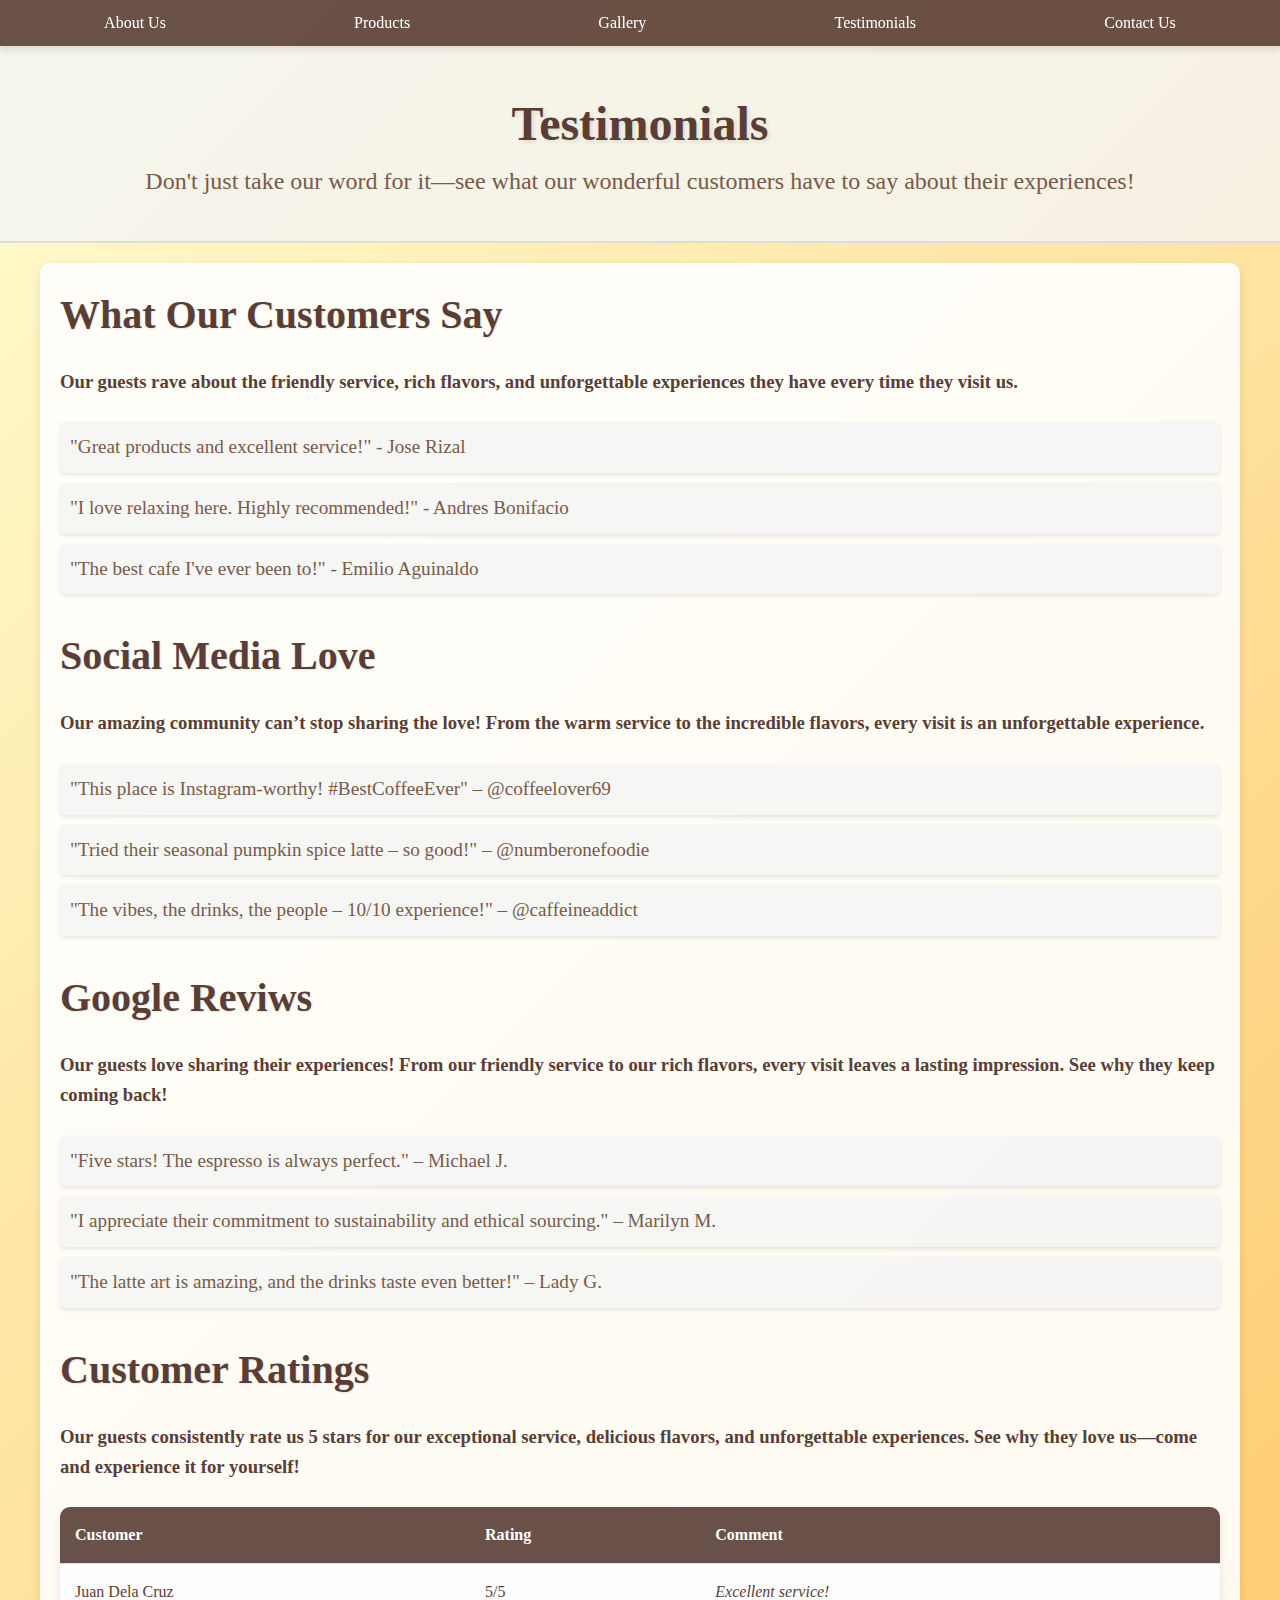
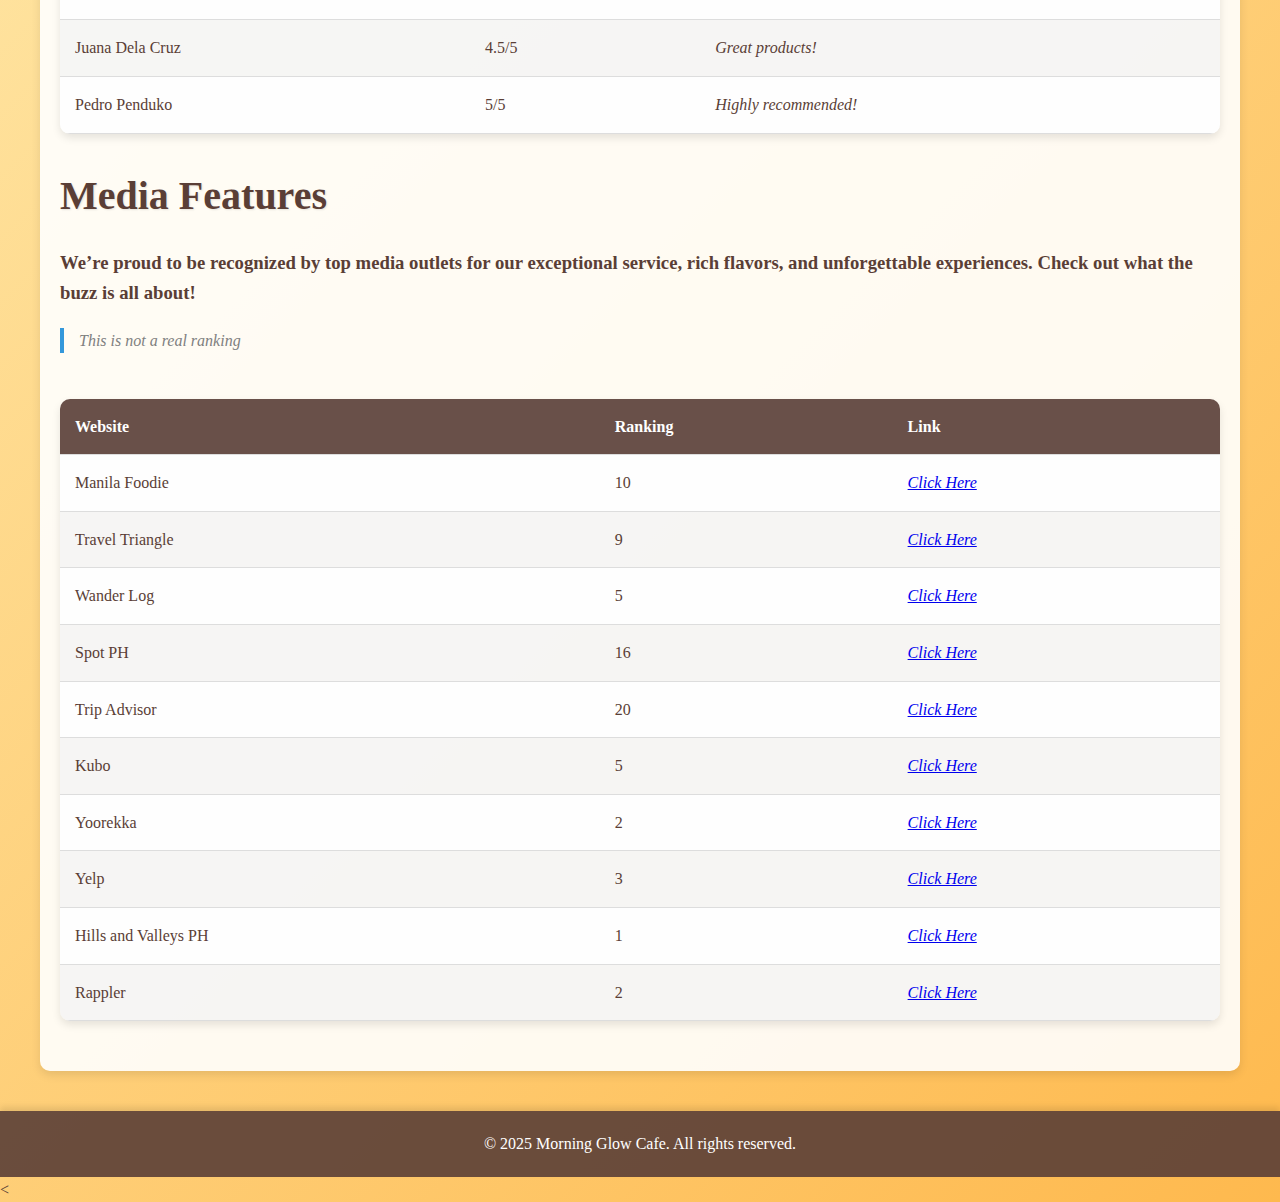
<file: Testimonials.html>
<!DOCTYPE html>
<html lang="en">
<head>
  <meta charset="UTF-8">
  <meta name="viewport" content="width=device-width, initial-scale=1.0">
  <title>Testimonials - My Website</title>
<style>
/* FUTURE ME YOU'RE WELCOME  */

/* GENERAL  */
* {
  margin: 0;
  padding: 0;
  box-sizing: border-box;
}

/* BODY */
body {
  font-family: 'Georgia', serif;
  line-height: 1.6;
  background: linear-gradient(135deg, #fffccf, #feb94e);
  color: #5a3e36; 
   }
        blockquote {
            font-style: italic;
            color: #808080  ; 
            margin: 20px 0;
            padding-left: 15px;
            border-left: 4px solid #3498db;
}


/* NAVIGATION */
nav {
  background: rgba(90, 62, 54, 0.9); 
  color: #fff;
  padding: 10px;
  position: sticky;
  top: 0;
  z-index: 1000;
  box-shadow: 0 4px 6px rgba(0, 0, 0, 0.1);
}

nav ul {
  list-style: none;
  display: flex;
  justify-content: space-around;
  flex-wrap: wrap; 
}

nav ul li a {
  color: #fff;
  text-decoration: none;
  padding: 10px 20px;
  border-radius: 5px;
  transition: background 0.3s ease, transform 0.3s ease;
}

nav ul li a:hover {
  background: rgba(255, 255, 255, 0.2);
  transform: translateY(-2px); 
}

/* HEADER */
header {
  background: rgba(244, 244, 244, 0.8); 
  padding: 40px;
  text-align: center;
  border-bottom: 2px solid #ddd;
  margin-bottom: 20px;
}

header h1 {
  font-size: 3rem; 
  color: #5a3e36; 
  text-shadow: 2px 2px 4px rgba(0, 0, 0, 0.1);
  animation: fadeIn 1s ease-in-out; 
}

header p {
  font-size: 1.5rem; 
  color: #7a5a48; 
  animation: fadeIn 1.5s ease-in-out; 
}

@keyframes fadeIn {
  from { opacity: 0; }
  to { opacity: 1; }
}




/* PRODUCTS */
.products {
  display: flex;
  justify-content: space-around; 
  flex-wrap: wrap; 
  gap: 20px; 
  padding: 20px;
}

.product {
  background: #fff8e1; 
  border: 1px solid #8b7355; 
  border-radius: 10px;
  padding: 20px;
  text-align: center;
  width: 23%; 
  box-shadow: 0 4px 8px rgba(0, 0, 0, 0.1);
  transition: transform 0.3s ease, box-shadow 0.3s ease;
}

.product:hover {
  transform: scale(1.05); 
  box-shadow: 0 6px 12px rgba(0, 0, 0, 0.2); 
}

.product img {
  width: 100%;
  height: auto;
  border-radius: 10px;
  transition: transform 0.3s ease;
}

.product img:hover {
  transform: scale(1.1); 
}

.product h3 {
  font-size: 1.5rem;
  color: #5a4a42; 
  margin: 10px 0;
}

.product p {
  font-size: 1rem;
  color: #5a4a42; 
  line-height: 1.5;
}

.product .price {
  font-size: 1.2rem;
  font-weight: bold;
  color: #8b7355; 
  margin-top: 10px;
}


/* MODALS */
.modal {
  display: none; 
  position: fixed;
  z-index: 1000;
  padding-top: 60px; 
  left: 0;
  top: 0;
  width: 100%; 
  height: 100%; 
  overflow: auto; 
  background-color: rgba(0, 0, 0, 0.9); 
}

.modal-content {
  margin: auto;
  display: block;
  max-width: 80%;
  max-height: 80%;
  border-radius: 10px;
  animation: zoomIn 0.3s ease-in-out; 
}

@keyframes zoomIn {
  from { transform: scale(0.8); opacity: 0; }
  to { transform: scale(1); opacity: 1; }
}

.close {
  position: absolute;
  top: 20px;
  right: 35px;
  color: #f1f1f1;
  font-size: 40px;
  font-weight: bold;
  transition: 0.3s;
}

.close:hover,
.close:focus {
  color: #bbb;
  text-decoration: none;
  cursor: pointer;
}

/* GALLERY */
.gallery {
  display: flex;
  justify-content: space-around;
  flex-wrap: wrap;
  gap: 20px;
  padding: 20px;
}

.gallery a {
  display: block;
  overflow: hidden;
  border-radius: 10px;
  box-shadow: 0 4px 8px rgba(0, 0, 0, 0.2);
  transition: transform 0.3s ease, box-shadow 0.3s ease;
}

.gallery a:hover {
  transform: scale(1.05);
  box-shadow: 0 6px 12px rgba(0, 0, 0, 0.3);
}

.gallery img {
  width: 300px;
  height: 200px;
  object-fit: cover;
  border-radius: 10px;
}


/* POPUP IS STILL UNDER GALLERY*/
.popup-overlay {
  display: none;
  position: fixed;
  top: 0;
  left: 0;
  width: 100%;
  height: 100%;
  background: rgba(0, 0, 0, 0.8);
  z-index: 1000;
  justify-content: center;
  align-items: center;
  animation: fadeIn 0.3s ease-in-out;
}

.popup-overlay.active {
  display: flex;
}

.popup-image {
  max-width: 90%;
  max-height: 90%;
  border-radius: 10px;
  box-shadow: 0 4px 15px rgba(0, 0, 0, 0.3);
}

/* POPUP CLOSE STILL UNDER GALLERY AAHHH*/
.close-btn {
  position: absolute;
  top: 20px;
  right: 20px;
  color: #fff;
  font-size: 2rem;
  cursor: pointer;
  transition: color 0.3s ease;
}

.close-btn:hover {
  color: #feb94e;
}




/* TESTIMONIALS */
section {
  padding: 20px;
  margin: 20px auto;
  max-width: 1200px;
  background: rgba(255, 255, 255, 0.9); 
  border-radius: 10px;
  box-shadow: 0 4px 10px rgba(0, 0, 0, 0.1);
}

section h2 {
  font-size: 2.5rem; 
  margin-bottom: 20px;
  color: #5a3e36; 
  text-shadow: 1px 1px 2px rgba(0, 0, 0, 0.1);
}

section ul {
  list-style: none;
  padding: 0;
  margin-bottom: 30px;
}

section ul li {
  font-size: 1.2rem;
  color: #7a5a48; 
  margin-bottom: 10px;
  padding: 10px;
  background: rgba(244, 244, 244, 0.8); 
  border-radius: 5px;
  box-shadow: 0 2px 4px rgba(0, 0, 0, 0.1);
  transition: transform 0.3s ease;
}

section ul li:hover {
  transform: translateX(10px);
}

/* TABLE STYLE */
table {
  width: 100%;
  border-collapse: collapse;
  margin-bottom: 30px;
  background: rgba(244, 244, 244, 0.8); 
  border-radius: 10px;
  overflow: hidden;
  box-shadow: 0 4px 8px rgba(0, 0, 0, 0.1);
}

table th, table td {
  padding: 15px;
  text-align: left;
  border-bottom: 1px solid #ddd;
}

table th {
  background: rgba(90, 62, 54, 0.9); 
  color: #fff;
  font-weight: bold;
}

table tr:nth-child(even) {
  background: rgba(255, 255, 255, 0.9); 
}

table tr:hover {
  background: rgba(255, 248, 225, 0.9); 
}

table td {
  color: #5a3e36; 
}

table td:last-child {
  font-style: italic; 
}




/* CONTACT */
form {
  margin: 20px;
  background: rgba(244, 244, 244, 0.8);
  padding: 20px;
  border-radius: 10px;
  box-shadow: 0 4px 8px rgba(0, 0, 0, 0.1);
}

form label {
  display: block;
  margin-bottom: 5px;
  font-weight: bold;
  color: #5a3e36; 
}

form input, form textarea {
  width: 100%;
  padding: 10px;
  margin-bottom: 15px;
  border: 1px solid #ddd;
  border-radius: 5px;
  font-size: 1rem;
  transition: border-color 0.3s ease;
}

form input:focus, form textarea:focus {
  border-color: #333;
  outline: none;
}

form input[type="submit"], form input[type="reset"] {
  background: #333;
  color: #fff;
  border: none;
  padding: 10px 20px;
  border-radius: 5px;
  cursor: pointer;
  transition: background 0.3s ease, transform 0.3s ease;
}

form input[type="submit"]:hover, form input[type="reset"]:hover {
  background: #555;
  transform: translateY(-2px); 
}

/* FOOTER */
footer {
  background: rgba(90, 62, 54, 0.9); 
  color: #fff;
  text-align: center;
  padding: 20px;
  margin-top: 40px;
  box-shadow: 0 -4px 6px rgba(0, 0, 0, 0.1);
}

footer p {
  margin: 0;
  font-size: 1rem; 
}

</style>


</head>
<body>
  <!-- NAVIGATION -->
  <nav>
    <ul>
     <li><a href="https://yvonnie-bit.github.io/Exercise4/index.html">About Us</a></li>
      <li><a href="https://yvonnie-bit.github.io/Exercise4/Products.html">Products</a></li>
      <li><a href="https://yvonnie-bit.github.io/Exercise4/Gallery.html">Gallery</a></li>
      <li><a href="https://yvonnie-bit.github.io/Exercise4/Testimonials.html">Testimonials</a></li>
      <li><a href="https://yvonnie-bit.github.io/Exercise4/Contact.html">Contact Us</a></li>
    </ul>
  </nav>

  <!-- TESTIMONIALS -->
  <header>
    <h1>Testimonials</h1>
	<p>Don't just take our word for it—see what our wonderful customers have to say about their experiences!</p>
  </header>

 <section>
        <h2>What Our Customers Say</h2>
		      
		<h3>Our guests rave about the friendly service, rich flavors, and unforgettable experiences they have every time they visit us.</h3>
             <br>

	  <ul>
            <li>"Great products and excellent service!" - Jose Rizal</li>
            <li>"I love relaxing here. Highly recommended!" - Andres Bonifacio</li>
            <li>"The best cafe I've ever been to!" - Emilio Aguinaldo</li>
        </ul>
		
<h2>Social Media Love</h2>
<h3>Our amazing community can’t stop sharing the love! From the warm service to the incredible flavors, every visit is an unforgettable experience.</h3>
       <br>

<ul>
  <li>"This place is Instagram-worthy! #BestCoffeeEver" – @coffeelover69</li>
  <li>"Tried their seasonal pumpkin spice latte – so good!" – @numberonefoodie</li>
  <li>"The vibes, the drinks, the people – 10/10 experience!" – @caffeineaddict</li>
</ul>


<h2>Google Reviws</h2>
		<h3>Our guests love sharing their experiences! From our friendly service to our rich flavors, every visit leaves a lasting impression. See why they keep coming back!</h3>
              <br>
 
    <ul>
  <li>"Five stars! The espresso is always perfect." – Michael J.</li>
  <li>"I appreciate their commitment to sustainability and ethical sourcing." – Marilyn M.</li>
  <li>"The latte art is amazing, and the drinks taste even better!" – Lady G.</li>
</ul>


        <!-- TABLEEE -->
        <h2>Customer Ratings</h2>
		<h3>Our guests consistently rate us 5 stars for our exceptional service, delicious flavors, and unforgettable experiences. See why they love us—come and experience it for yourself! </h3>
       <br>
	   <table>
            <tr>
                <th>Customer</th>
                <th>Rating</th>
                <th>Comment</th>
            </tr>
            <tr>
                <td>Juan Dela Cruz</td>
                <td>5/5</td>
                <td>Excellent service!</td>
            </tr>
            <tr>
                <td>Juana Dela Cruz</td>
                <td>4.5/5</td>
                <td>Great products!</td>
            </tr>
            <tr>
                <td>Pedro Penduko</td>
                <td>5/5</td>
                <td>Highly recommended!</td>
            </tr>
        </table>
		
		 <h2>Media Features</h2>
		 <h3>We’re proud to be recognized by top media outlets for our exceptional service, rich flavors, and unforgettable experiences. Check out what the buzz is all about!</h3>
              <blockquote>This is not a real ranking</blockquote>
			  <br>

	   <table>
            <tr>
                <th>Website</th>
                <th>Ranking</th>
                <th>Link</th>
            </tr>
            <tr>
                <td>Manila Foodie</td>
                <td>10</td>
                <td><a href="https://manilafoodie.com/10-must-visit-cafes-in-manila-2024-guide/" target="_blank">Click Here</a></td>
            </tr>
            <tr>
                <td>Travel Triangle</td>
                <td>9</td>
                <td><a href="https://traveltriangle.com/blog/cafes-in-quezon-city/" target="_blank">Click Here</a></td>
            </tr>
            <tr>
                <td>Wander Log</td>
                <td>5</td>
                <td><a href="https://wanderlog.com/list/geoCategory/16966/best-coffee-shops-and-best-cafes-in-manila" target="_blank">Click Here</a></td>
            </tr>
			  <tr>
                <td>Spot PH</td>
                <td>16</td>
                <td><a href="https://www.spot.ph/eatdrink/the-latest-eat-drink/110863/10-beautiful-cafes-in-quezon-city-a2826-20250119-lfrm2?s=2u0t1dlvheqdq277r1e75dqk4t" target="_blank">Click Here</a></td>
            </tr>

  <tr>
                <td>Trip Advisor</td>
                <td>20</td>
                <td><a href="https://www.tripadvisor.com.ph/Restaurants-g298574-c8-Quezon_City_Metro_Manila_Luzon.html" target="_blank">Click Here</a></td>
            </tr>
  <tr>
                <td>Kubo</td>
                <td>5</td>
                <td><a href="https://kubo.com.ph/wellness-cafes-and-restaurants-in-and-near-metro-manila/" target="_blank">Click Here</a></td>
            </tr>

  <tr>
                <td>Yoorekka</td>
                <td>2</td>
                <td><a href="https://yoorekka.com/magazine/metro-manila/2017/06/23/top-10-best-coffee-shops-in-the-philippines-2017" target="_blank">Click Here</a></td>
            </tr>

  <tr>
                <td>Yelp</td>
                <td>3</td>
                <td><a href="https://yoorekka.com/magazine/metro-manila/2017/06/23/top-10-best-coffee-shops-in-the-philippines-2017" target="_blank">Click Here</a></td>
            </tr>

  <tr>
                <td>Hills and Valleys PH</td>
                <td>1</td>
                <td><a href="https://hillsandvalleys.ph/best-coffee-shops-in-the-philippines/" target="_blank">Click Here</a></td>
            </tr>

  <tr>
                <td>Rappler</td>
                <td>2</td>
                <td><a href="https://www.rappler.com/life-and-style/food-drinks/el-union-coffee-shops-philippines-worlds-100-best-awards-2025/" target="_blank">Click Here</a></td>
            </tr>

        </table>
    </section>
	
	
	
 <!-- FOOTER -->
  <footer>
    <p>&copy; 2025 Morning Glow Cafe. All rights reserved.</p>
  </footer>
</body>
<
</file>
